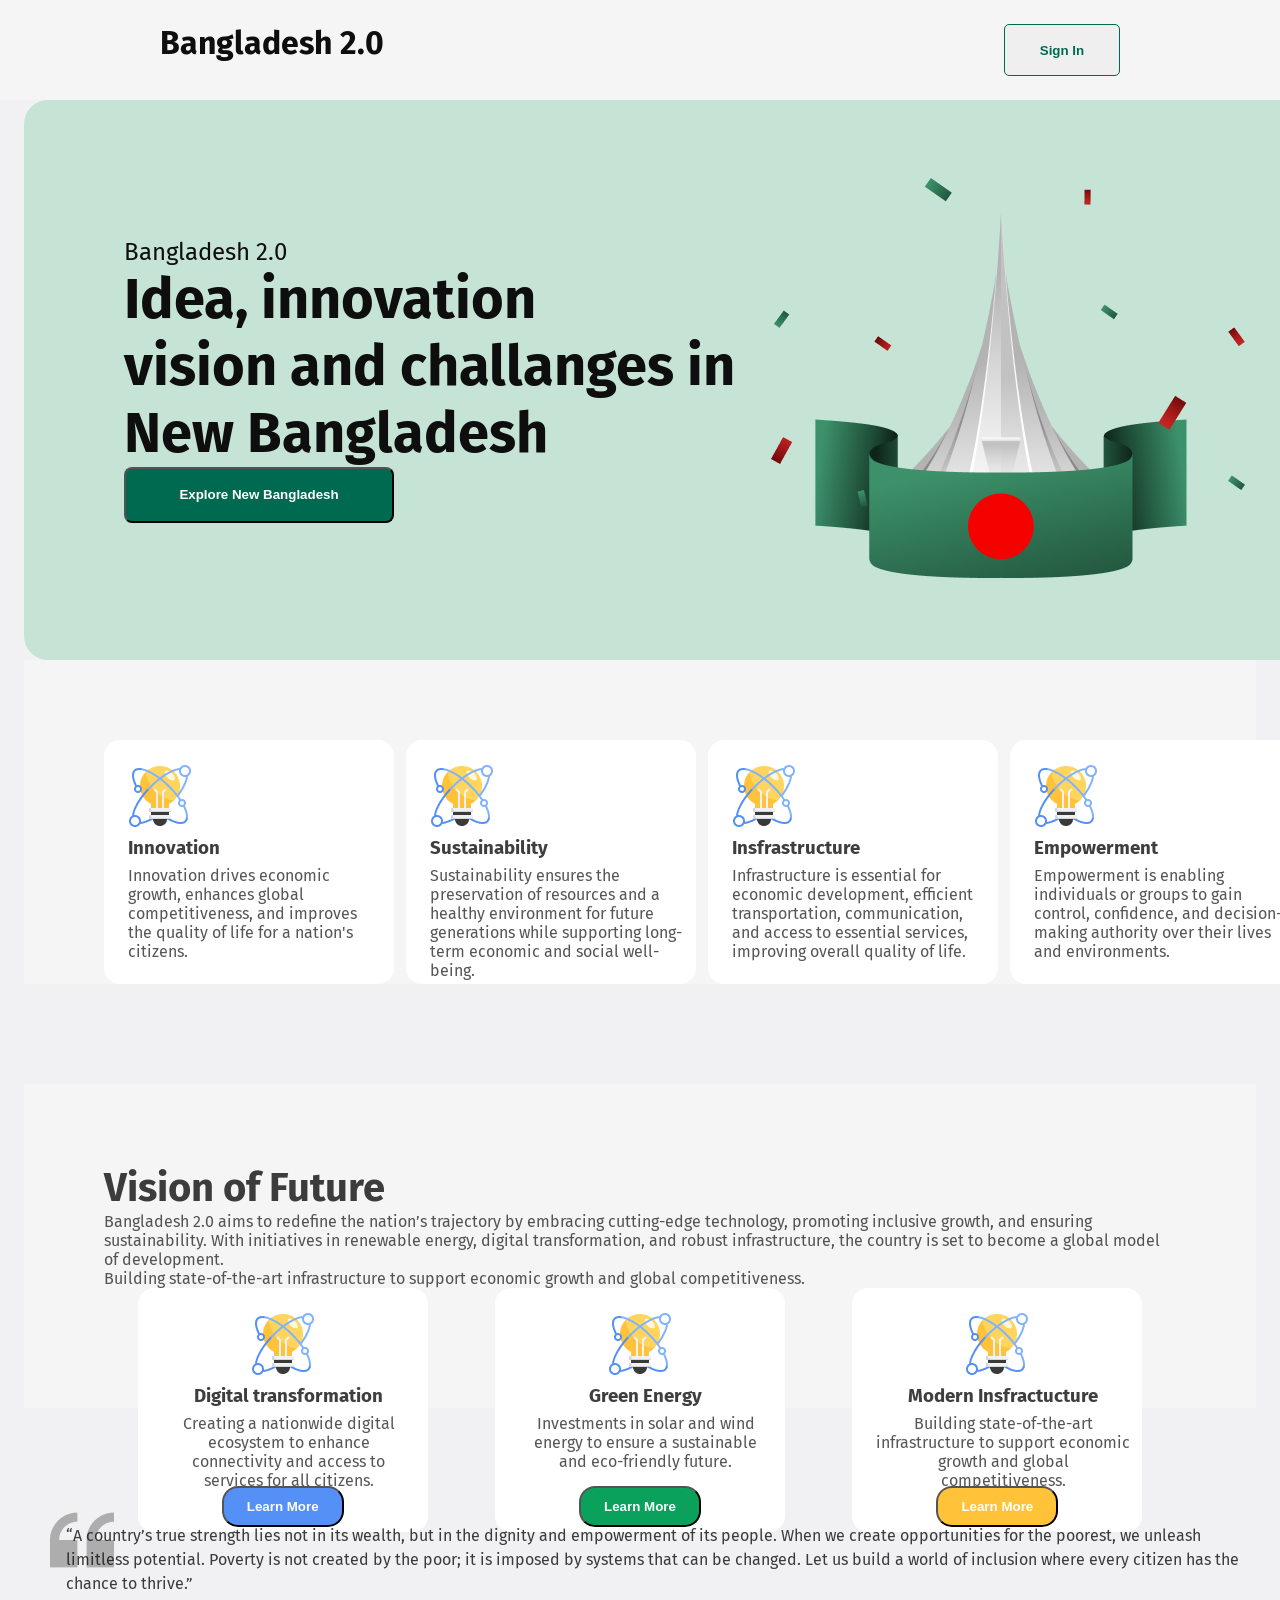
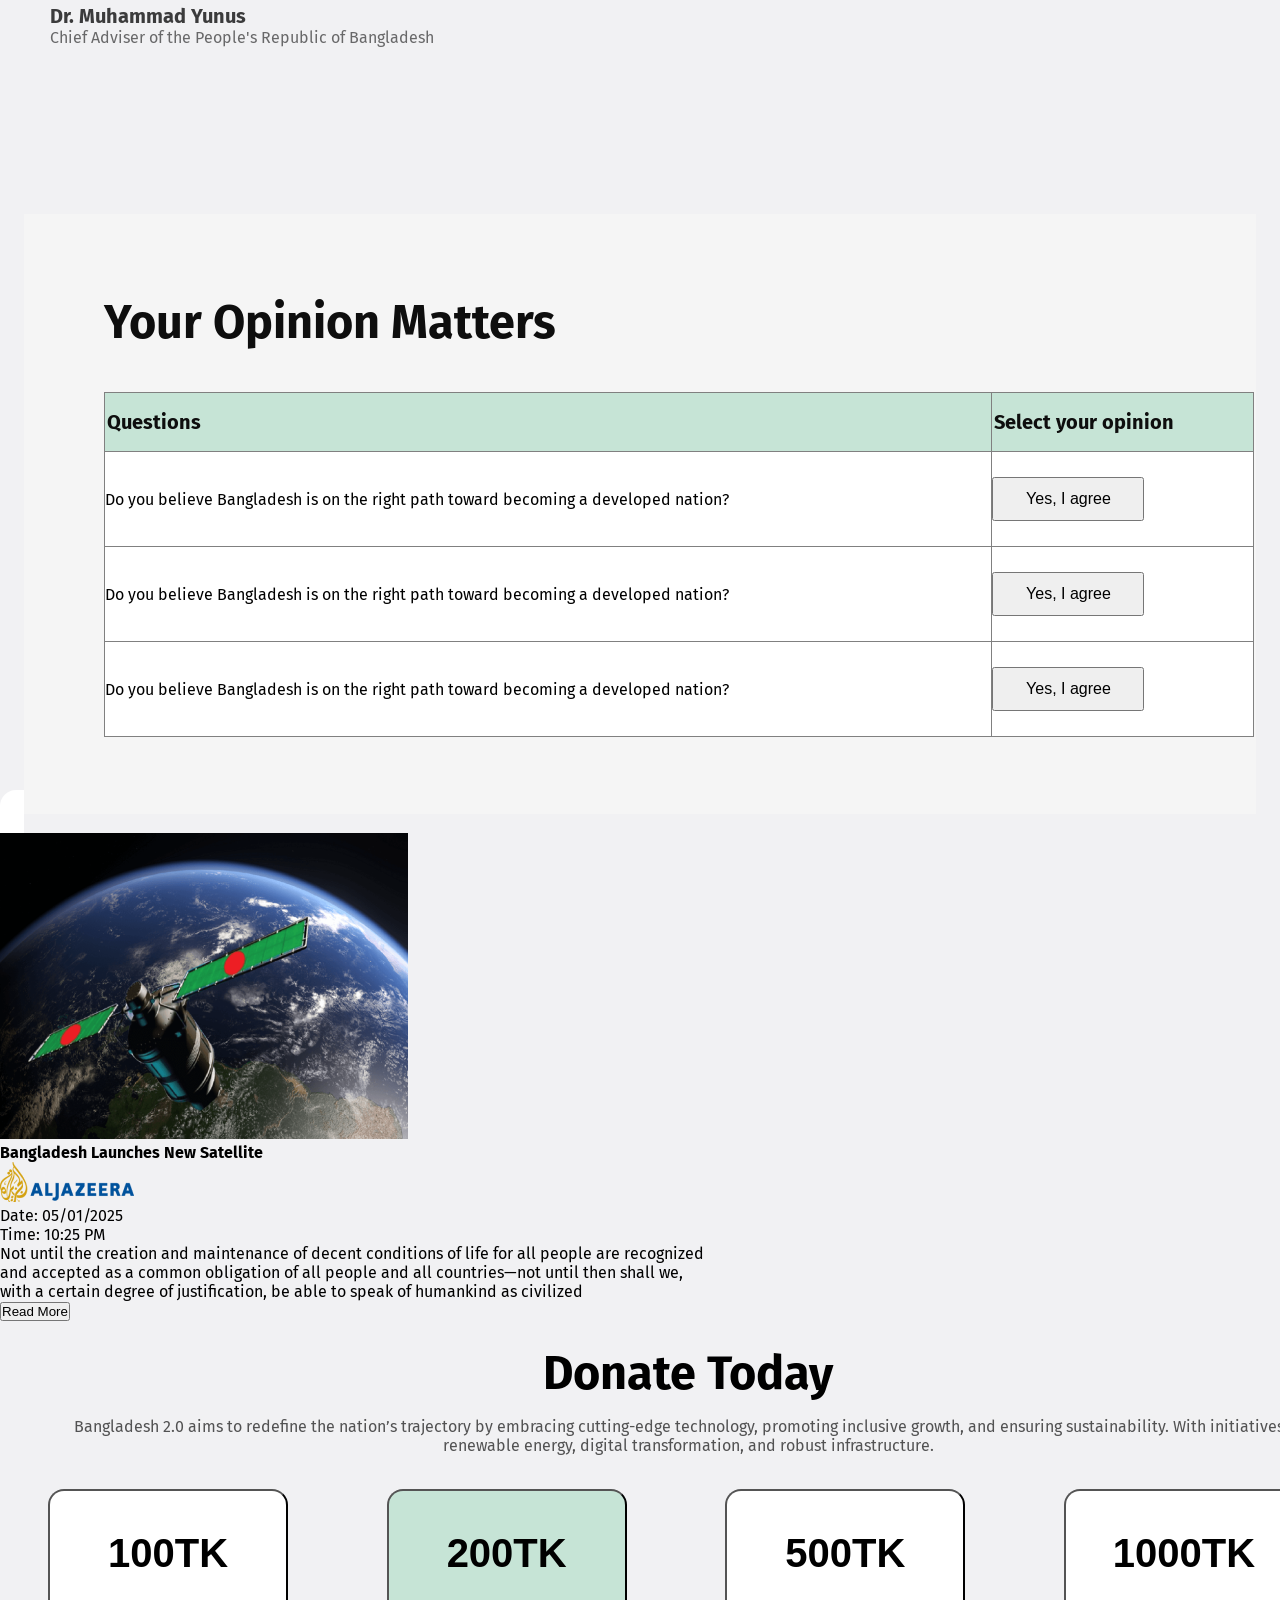
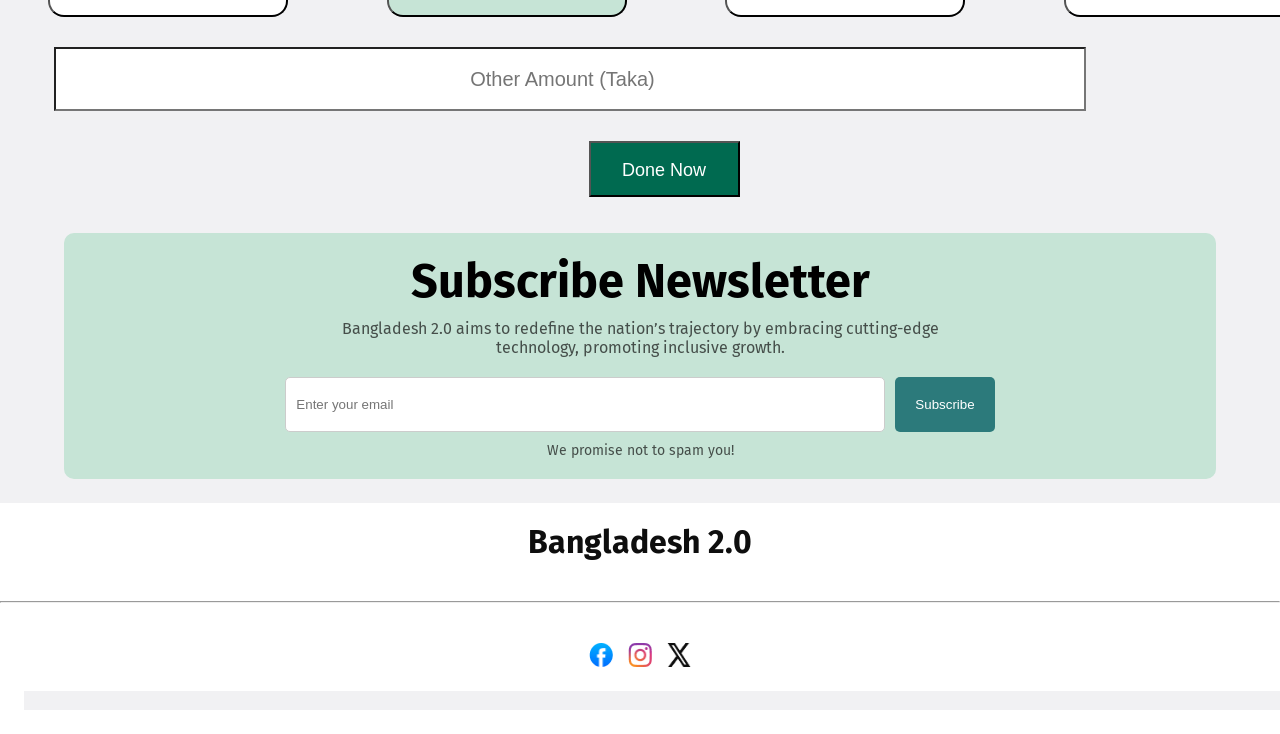
<file: index.html>
<!DOCTYPE html>
<html lang="en">
<head>
    <meta charset="UTF-8">
    <meta name="viewport" content="width=device-width, initial-scale=1.0">
    <link rel="stylesheet" href="assignment1.css">
    <title>Assignment1</title>
    <link rel="preconnect" href="https://fonts.googleapis.com">
<link rel="preconnect" href="https://fonts.gstatic.com" crossorigin>
<link href="https://fonts.googleapis.com/css2?family=Fira+Sans:ital,wght@0,100;0,200;0,300;0,400;0,500;0,600;0,700;0,800;0,900;1,100;1,200;1,300;1,400;1,500;1,600;1,700;1,800;1,900&display=swap" rel="stylesheet">
</head>
<body>
    <div class="container">
    <!-- nav starts here -->
     <nav>
        <div class="nav">
            <ul class="top">
                <li class="name">Bangladesh 2.0</li>
                <li><button class="sign-in">Sign In</button></li>
            </ul>
        </div>
     </nav>
     <!-- nav ends here -->

     <!-- banner section starts here -->
      <div class="banner">
        <div class="banner-contents">
            <p class="ban">Bangladesh 2.0</p>
            <h2 class="banner-texts">Idea, innovation <br>vision and challanges in<br> New Bangladesh</h2>
            <button class="banner-btn">Explore New Bangladesh</button>
        </div>
        <div class="banner-image">
            <img class="hero" src="hero.png">
        </div>
      </div>
      <!-- banner section ends here -->

      <!-- pillars section starts here -->

      <div class="pillars-container">
        <div class="card">
            <img src="card-icon.png" alt="" class="card-icon">
            <h3 class="card-title">Innovation</h3>
            <p class="card-text">Innovation drives economic growth, enhances global competitiveness, and improves the quality of life for a nation's citizens.</p>
        </div>
        <div class="card">
            <img src="card-icon.png" alt="" class="card-icon">
            <h3 class="card-title">Sustainability</h3>
            <p class="card-text">Sustainability ensures the preservation of resources and a healthy environment for future generations while supporting long-term economic and social well-being.</p>
        </div>
        <div class="card">
            <img src="card-icon.png" alt="" class="card-icon">
            <h3 class="card-title">Insfrastructure</h3>
            <p class="card-text">Infrastructure is essential for economic development, efficient transportation, communication, and access to essential services, improving overall quality of life.</p>
        </div>
        <div class="card">
            <img src="card-icon.png" alt="" class="card-icon">
            <h3 class="card-title">Empowerment</h3>
            <p class="card-text">Empowerment is enabling individuals or groups to gain control, confidence, and decision-making authority over their lives and environments.</p>
        </div>
      </div>
       <!-- pilars section ends here -->

       <!-- vision of future starts here -->
        <div class="vision">
            <div class="vision-head">
                <h2 class="vison-title">Vision of Future</h2>
            <p class="vision-text">Bangladesh 2.0 aims to redefine the nation’s trajectory by embracing cutting-edge technology, promoting inclusive growth, and ensuring sustainability. With initiatives in renewable energy, digital transformation, and robust infrastructure, the country is set to become a global model of development.<br>Building state-of-the-art infrastructure to support economic growth and global competitiveness.
            </p>
            </div>
            <div class="vision-card">
                <div class="card">
                    <card class="card-body">
                        <img src="card-icon.png" alt="" class="card-icon">
                        <h3 class="card-title">Digital transformation</h3>
                        <p class="card-text">
                            Creating a nationwide digital ecosystem to enhance connectivity and access to services for all citizens.
                        </p>
                      <button class="btn-vision1">Learn More</button>
                    </card>
                </div>
                <div class="card">
                    <card class="card-body">
                        <img src="card-icon.png" alt="" class="card-icon">
                        <h3 class="card-title">Green Energy</h3>
                        <p class="card-text">
                            Investments in solar and wind energy to ensure a sustainable and eco-friendly future.
                        </p>
                      <button class="btn-vision2">Learn More</button>
                    </card>
                </div>
               <div class="card">
                <card class="card-body">
                    <img src="card-icon.png" alt="" class="card-icon">
                    <h3 class="card-title">Modern Insfractucture</h3>
                    <p class="card-text">
                        Building state-of-the-art infrastructure to support economic growth and global competitiveness.
                    </p>
                  <button class="btn-vision3">Learn More</button>
                </card>
               </div>
            </div>
        </div>
        <!-- vision of future ends here -->

      
         <div class="quote">
            <p class="quote-text">“A country’s true strength lies not in its wealth, but in the dignity and empowerment of its people. When we create opportunities for the poorest, we unleash limitless potential. Poverty is not created by the poor; it is imposed by systems that can be changed. Let us build a world of inclusion where every citizen has the chance to thrive.”</p>
           <div class="quote-footer">
            <h5 class="yunus">Dr. Muhammad Yunus</h5>
            <p class="position">Chief Adviser of the People's Republic of Bangladesh</p>
           </div>
         </div>
         <!--opinions starts here  -->
         <div class="opinion">
            <div class="opinion-title">
            <h3>
                Your Opinion Matters
            </h3>
            </div>
            <div class="opinion-table">
                <table border="1">
                    
                       
                            <tr class="table-header">
                            <th class="t-header">Questions</th>
                        <th class="t-header">Select your opinion</th>
                        </tr>
                        
                    
                    <tr>
                        <td>Do you believe Bangladesh is on the right path toward becoming a developed nation?</td>
                        <td> 
                           <button class="btn-table">Yes, I agree</button>
                        </td>
                    </tr>
                    <tr>
                        <td>Do you believe Bangladesh is on the right path toward becoming a developed nation?</td>
                        <td> 
                           <button class="btn-table">Yes, I agree</button>
                        </td>
                    </tr>
                    <tr>
                        <td>Do you believe Bangladesh is on the right path toward becoming a developed nation?</td>
                        <td> 
                           <button class="btn-table">Yes, I agree</button>
                        </td>
                    </tr>
                </table>
            </div>
        </div>
         
         <!--opinions starts here  -->

         <!-- recent news starts here -->
           
            <card class="card">
                <div class="recent-news-card-img">
                    <img src="satelite.png" alt="">
                </div>
                <div class="recent-news-info">
                    <div class="inside-title">
                        <h4>Bangladesh Launches New Satellite</h4>
                    </div>
                    <div class="inside-icon">
                        <img src="al-jazeera.png" alt="" class="al-jazeera">
                        <p>Date: <time datetime="2025-01-05T22:25">05/01/2025</time></p>
                            <p>Time: <time datetime="2025-01-05T22:25">10:25 PM</time></p>

                    <p class="inside-text">Not until the creation and maintenance of decent conditions of life for all people are recognized<br> and accepted as a common obligation of all people and all countries—not until then shall we,<br>
                            with a certain degree of justification, be able to speak of humankind as civilized</p>
                    </div>
                    <div>
                        <button class="inside-button">Read More</button>
                    </div>
            </card>
            <!-- <card class="card">
                <div class="recent-news-info">
                    <div class="inside-title">
                        <h4>Bangladesh Launches New Satellite</h4>
                    </div>
                    <div class="inside-icon">
                        <img src="al-jazeera.png" alt="" class="al-jazeera">
                        <p>Date: <time datetime="2025-01-05T22:25">05/01/2025</time></p>
                            <p>Time: <time datetime="2025-01-05T22:25">10:25 PM</time></p>

                    <p class="inside-text">Not until the creation and maintenance of decent conditions of life for all people are recognized<br> and accepted as a common obligation of all people and all countries—not until then shall we,<br>
                            with a certain degree of justification, be able to speak of humankind as civilized</p>
                    </div>
                    <div>
                        <button class="inside-button">Read More</button>
                    </div>
                    <div class="recent-news-card-img">
                        <img src="satelite.png" alt="">
                    </div>
            </card> -->
           
          
       <!-- <--   recent news ends here -->

           <!-- donate today starts here -->
            <div class="donate-today">
                <div class="dontate-today-title">
                    <h3>Donate Today</h3>
                </div>
                <div class="donate-text">
                    <p>Bangladesh 2.0 aims to redefine the nation’s trajectory by embracing cutting-edge technology, promoting inclusive growth, and ensuring sustainability. With initiatives in renewable energy, digital transformation, and robust infrastructure.</p>
                </div>
                <div class="donate-button">
                    <button class="donate-btn">100TK</button>
                    <button class="donate-btn0">200TK</button>
                    <button class="donate-btn">500TK</button>
                    <button class="donate-btn">1000TK</button>
                </div>
                <div class="input-field">
                    <form>
                        <label for="amount"></label>
                        <input type="number" id="amount" name="amount" placeholder="Other Amount (Taka)">
                    </form>
                </div>
               <div class="bottom-btn">
                <button class="done-now">Done Now</button>
               </div>
            </div>
            <!-- donate today ends here -->
             <!-- subscribe newsletter strts here -->
              <div class="subscribe-news">
                <div class="subscribe-title">
                    <h3>Subscribe Newsletter</h3>
                </div>
                <div class="subscribe-text">
                    <p>Bangladesh 2.0 aims to redefine the nation’s trajectory by embracing cutting-edge<br> technology, promoting inclusive growth.</p>
                </div>
                <div class="subscribe-div">
                    <form>
                        <label for="amount"></label>
                        <input type="email" id="email" name="amount" placeholder="Enter your email">
                    </form>
                    <button class="subscribe">Subscribe</button>
                </div>
                <div class="promise">
                    <p>We promise not to spam you!</p>
                </div>
              </div>
                <!-- subscribe newsletter ends here -->
                 <!-- footer starts here -->
                 
                 <footer>
                    <div class="footer-title">
                        <h4>Bangladesh 2.0</h4><hr>
                    </div>
                    
                    <div class="social-icons">
                        <a href="https://www.facebook.com" target="_blank" aria-label="Visit our Facebook page">
                            <img src="facebook.png" class="icon" alt="Facebook logo">
                        </a>
                        <a href="https://www.instagram.com" target="_blank" aria-label="Visit our Instagram profile">
                            <img src="instagram.png" class="icon" alt="Instagram logo">
                        </a>
                        <a href="https://twitter.com" target="_blank" aria-label="Visit our Twitter profile">
                            <img src="x.png" class="icon" alt="Twitter logo">
                        </a>
                    </div>
                </footer>
                
            </div>
                  <!-- footer ends here -->
    
</body>
</html>
</file>
<file: assignment1.css>
*{
    margin: 0;
    padding: 0;
    box-sizing: border-box;
    text-decoration: none;
    list-style-type: none;
}
.container{
    background-color: #F1F1F3;
    font-family: "Fira Sans", serif;;
}
/* nav starts here */
.nav{
    background-color: #F5F5F5;
    width: 100%;
    height: 100px;
}
.top{
    display: flex;
    justify-content: space-between;
    padding: 24px 160px;
}
.name{
    font-weight: bold;
    font-size: 32px;
    font-family: ;
    color: #0E0E0E;
}
.sign-in{
    color: #006A50;
    width: 116px;
    height: 52px;
    border: 1px solid #006A50;
    border-radius: 5px;
    font-weight: bold;
}


/* nav ends here */

/* banner starts here */
.banner{
    display: flex;
    justify-content: space-between;
    align-items: center;
    width: 1280px;
    height: 560px;
    background-color: #C6E4D6;
    margin-left: 24px;
    gap: 24px;
    padding: 100px;
    border-radius: 24px;
}
.ban{
    font-size: 24px;
    color: #0E0E0E;
}
.banner-texts{
    font-size: 56px;
    color: #0E0E0E;
    font-weight: bold;
    width: 622px;
    height: 201px;
}

.banner-btn{
    background-color: #006A50;
    color: white;
    width: 270px;
    height: 56px;
    padding:  17px;
    border-radius: 8px;
    font-weight: bold;
}
/* banner ends here */

/* pillars section starts here */

.pillars-container{
    max-width: 1280px;
    height: 324px;
    padding: 80px;
    display: flex;
    justify-content: space-between;
    gap: 12px;
    margin: 0 24px;
    background-color:  #F5F5F5;
}
.card{
    background-color: white;
    padding: 24px;
    width: 290px;
    height: 244px;
    border-radius: 16px;
   
}
.card-icon{
    width: 64px;
    height: 64px;
    margin-bottom: 5px;
}.card-title{
    color: rgba(14, 14, 14, 0.8);
    width: 254px;
    height: 24px;
    margin-bottom: 5px;
}
.card-text{
    color: rgba(14, 14, 14, 0.7);
    width: 254px;
    height: 72px;
}

/* pillar sections ends here */
/* vision starts here */
.vision{
  
    max-width: 1280px;
    height: 324px;
    padding: 80px;
   
    margin: 100px 24px;
    background-color:  #F5F5F5;
}

   

.vison-title{
    color:  rgba(14, 14, 14, 0.8);
    font-weight: bold;
    font-size: 40px;
    width: 1280px;
    height: 48px;
}
.vision-text{
    color:  rgba(14, 14, 14, 0.7);
    font-size: 16px;

}
.vision-card{
    display: flex;
    justify-content: space-around;
    max-width: 1280px;
    height: 325px;
    text-align: center;
}
.card-body{
    width: 411px;
    height: 325px;
}
.btn-vision1{
    width: 122px;
    height: 41px;
    text-align: center;
    padding: 11px;
    font-weight: bold;
    color: white;
    border-radius: 16px;
    background-color: #5490F5;
}
.btn-vision2{
    width: 122px;
    height: 41px;
    text-align: center;
    padding:11px;
    font-weight: bold;
    color: white;
    border-radius: 16px;
    background-color:#09A15C;
}
.btn-vision3{
    width: 122px;
    height: 41px;
    text-align: center;
    padding:  11px;
    font-weight: bold;
    color: white;
    border-radius: 16px;
    background-color: #FFC239;
}
.btn-vision1:hover, 
.btn-vision2:hover, 
.btn-vision3:hover {
    background-color: gray;
}

/* vision ends here */
/* quote section starts here */
.quote{
    background-image: url(quote-bg.png);
    background-repeat: no-repeat;
    background-position: top left;
    margin: 50px;
    max-width: 1280px;
    height: 256px;
}
.quote-text{
    font-size: 16px;
    color: rgba(14, 14, 14, 0.8);
    width: 1232px;
    height: 96px;
    padding: 1rem;
    line-height: 24px;
}
.quote-footer{
  width: 1232px;
  height: 52px;
}
.yunus{
    width: 1232px;
  height: 24px;
  font-weight: semibold;
  font-size: 20px;
  color: rgba(14, 14, 14, 0.8);
}
.position{
    width: 1232px;
  height: 24px;
  font-size: 16px;
  color: rgba(14, 14, 14, 0.6);
}
/* quote section ends here */
/* opinion starts here */

  .opinion{
    max-width: 1280px;
    height: 600px;
    padding: 80px;
   
    margin:  0 24px;
    background-color:  #F5F5F5;
  }
  .opinion-title{
    font-weight: bold;
    font-size: 40px;
    color: #0E0E0E;
    text-align: left;
    max-width: 1280px;
    height: 48px;
   margin-bottom: 50px;
  }

  .opinion-table{
    width: 1280px;
    height: 409px;
  }
  table{
    width: 1150px;
    height: 345px;
    text-align: left;
    border-collapse: collapse;
    padding: 0 10px;
    background-color: white;
  }
  .table-header{
    background-color: #C6E4D6;
    font-size: 20px;
    font-weight: semibold;
    color: #0E0E0E; 
  }
  .t-header{
    padding: 0.1rem;
    margin-left: 5px;
  }
  td{
    font-size: 16px;
    margin-left: 5px;
  }
  .btn-table{
    width: 152px;
    height: 44px;
    font-size: 16px;
    font-weight: semibold;
  }
/* /* opinion endss here */ 

/* recent news starts here */
/* .recent-news{
    display: flex;
    flex-direction: column;
}
.card{
    display: flex;
    max-width: 1280px;
    height: 402px;
    margin: 24px;
    background-color: #FFFFFF;
}
.recent-news-card-img{
  width: 408px;
  height: 306px;
  text-align: center;
}
.inside-title{
    font-weight: bold;
    font-size: 32px;
}
.inside-icon{
    width: 134px;
    height: 40px;
}
.inside-text{
    width: 744px;
    height: 72px;
    margin-top: 1rem;
    margin-bottom: 2rem;
}
.inside-button{
    background-color: #006A50;
    width: 139px;
    height: 48px;
    font-weight: semibold;
    font-size: 18px;
    text-align: center;
   
    color: white;
}
.inside-button:hover{
    background-color: gray;
} */
/* donate today starts here */

.donate-today{
    width: 1280px;
    height: 464px;
    margin: 24px;
}
.dontate-today-title{
    font-size: 40px;
    font-weight: bold;
    text-align: center;
    width: 1280px;
    height: 48px;
    margin: 24px;
}
.donate-text{
    width: 1280px;
    height: 48px;
    margin: 24px;
    text-align: center;
    font-size: 16px;
    color: rgba(14, 14, 14, 0.7);
}
.donate-button{
    display: flex;
    justify-content: space-between;
    margin-left: 24px;
}
.donate-btn{
    width: 240px;
    height: 128px;
    border-radius: 16px;
    background-color: white;
    font-weight: bold;
    font-size: 40px;
    padding: 24px;
}
.donate-btn0{
    width: 240px;
    height: 128px;
    border-radius: 16px;
    background-color: #C6E4D6;
    font-weight: bold;
    font-size: 40px;
    padding: 24px;
}
.donate-btn:hover{
    background-color: #C6E4D6;
}
#amount{
    width: 1032px;
    height: 64px;
    background-color: #FFFFFF;
    margin: 30px;
    text-align: center;
    font-size: 20px;
    color: rgba(14, 14, 14, 0.3);
}
.bottom-btn{
    text-align: center;
}
.done-now{
    width: 151px;
    height: 56px;
    background-color: #006A50;
    color: #FFFFFF;
    padding: 17px;
    font-size: 18px;
    font-weight: semibold;
}
.done-now:hover{
    background-color: gray;
}
/* donate today ends here */
/* subscribe newsletter starts here */
.subscribe-news {
    max-width: 1280px;
    width: 90%;
    height: auto;
    background-color: #C6E4D6;
    margin: 24px auto;
    padding: 20px;
    border-radius: 10px;
}

.subscribe-title {
    text-align: center;
    width: 100%;
    font-size: 40px;
    font-weight: bold;
    margin-bottom: 10px;
}

.subscribe-text {
    font-size: 16px;
    text-align: center;
    color: rgba(14, 14, 14, 0.7);
    margin-bottom: 20px;
}

.subscribe-div {
    display: flex;
    justify-content: center;
    align-items: center;
    gap: 10px;
}

#email {
    width: 600px;
    height: 55px;
    padding: 10px;
    border: 1px solid #ccc;
    border-radius: 5px;
}

.subscribe {
    height: 55px;
    padding: 0 20px;
    background-color: #2C7A7B;
    color: #fff;
    border: none;
    border-radius: 5px;
    cursor: pointer;
}

.subscribe:hover {
    background-color: #225A5B;
}

.promise {
    text-align: center;
    margin-top: 10px;
    font-size: 14px;
    color: rgba(14, 14, 14, 0.7);
}

/* subscribe newsletter ends here */

/* footer starts here */



footer {
    background-color: white;
    color: #0E0E0E;
    text-align: center;
    padding: 20px 0;
}

.footer-title h4 {
    font-size: 32px;
    margin-bottom: 40px;
    color: #0E0E0E;
}

.social-icons {
    display: flex;
    justify-content: center;
    gap: 15px;
    margin-top: 40px;
}

.icon {
    width: 24px;
    height: 24px;
}

.icon:hover {
    opacity: 0.8;
    transform: scale(1.1);
}

/* footer ends here */
</file>
